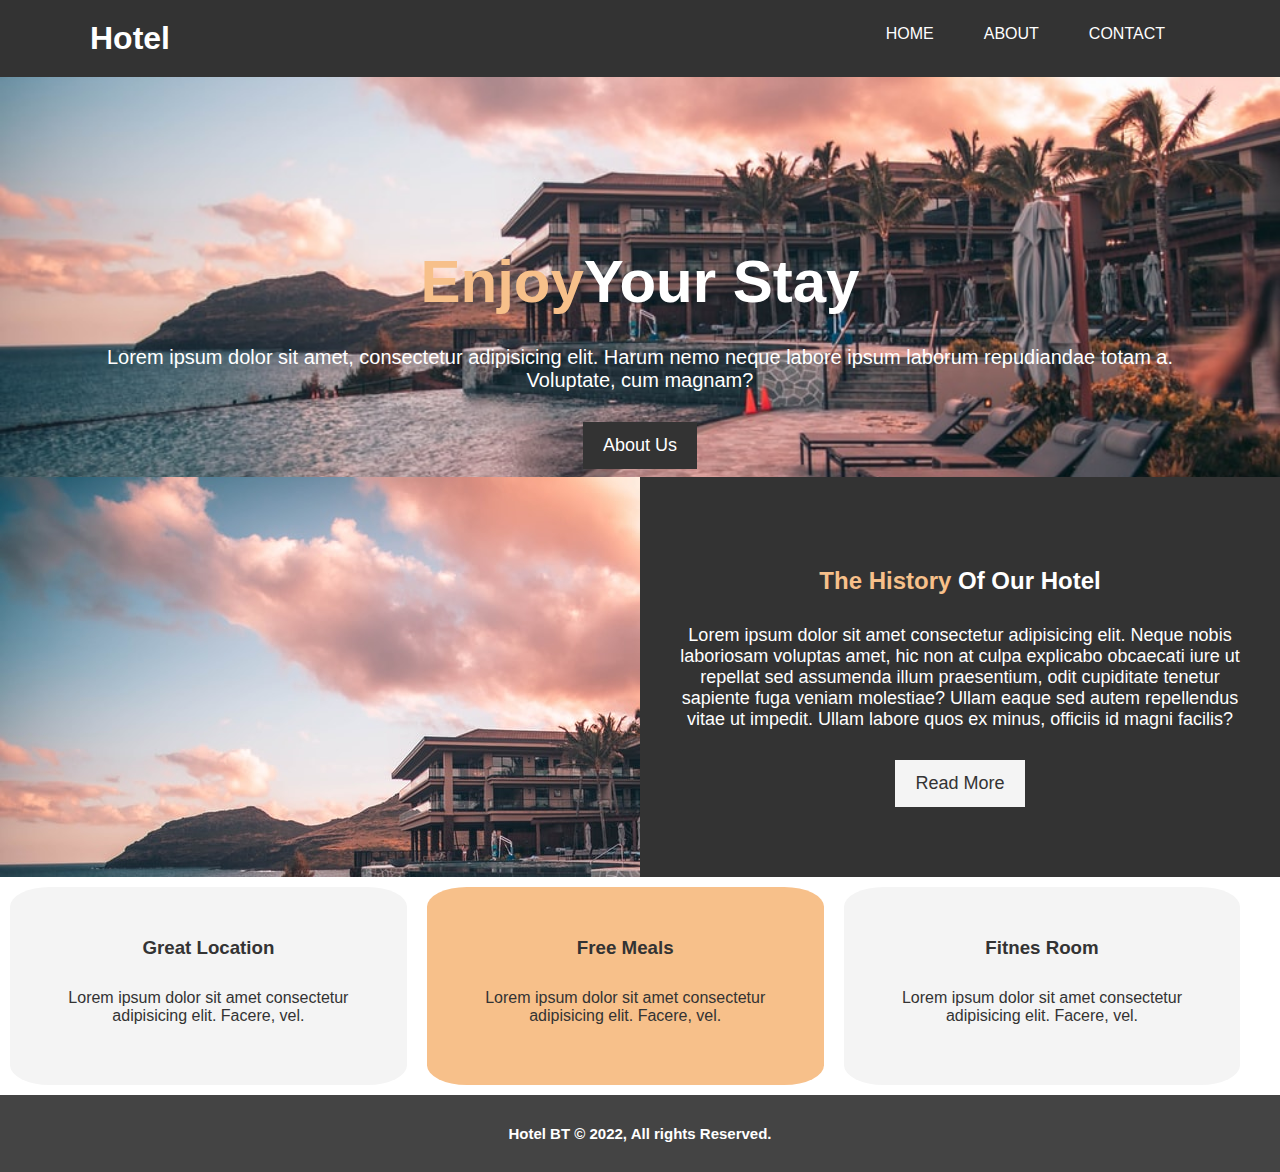
<file: index.html>
<!DOCTYPE html>
<html lang="en">

<head>
    <meta charset="UTF-8">
    <meta http-equiv="X-UA-Compatible" content="IE=edge">
    <meta name="viewport" content="width=device-width, initial-scale=1.0">
    <link rel="stylesheet" href="./main.css">
    <link rel="stylesheet" href="https://use.fontawesome.com/releases/v5.15.3/css/all.css"
        integrity="sha384-SZXxX4whJ79/gErwcOYf+zWLeJdY/qpuqC4cAa9rOGUstPomtqpuNWT9wdPEn2fk" crossorigin="anonymous">
    <title>Hotel | Website</title>
</head>

<body>
    <header>
        <nav id="navbar">
            <div class="container">
                <h1 class="logo"><a href="#"></a> Hotel</h1>
                <ul>
                    <li><a href="#" class="current">HOME</a></li>
                    <li><a href="about.html">ABOUT</a></li>
                    <li><a href="contact.html">CONTACT</a></li>
                </ul>
            </div>
        </nav>
        <div id="showcase">
            <div class="container">
                <div class="showcase-content">
                    <h1><span class="text-primary">Enjoy</span>Your Stay</h1>
                    <p>Lorem ipsum dolor sit amet, consectetur adipisicing elit. Harum nemo neque labore ipsum laborum
                        repudiandae totam a. Voluptate, cum magnam?
                    </p>
                    <a href="about.html" class="btn">About Us</a>
                </div>
            </div>
        </div>
    </header>
    <section id="home-info" class="bg-dark">
        <div class="info-img"></div>
        <div class="info-content">
            <h2><span class="text-primary">The History</span> Of Our Hotel</h2>
            <p>Lorem ipsum dolor sit amet consectetur adipisicing elit. Neque nobis laboriosam voluptas amet, hic non at
                culpa explicabo obcaecati iure ut repellat sed assumenda illum praesentium, odit cupiditate tenetur
                sapiente
                fuga veniam molestiae? Ullam eaque sed autem repellendus vitae ut impedit. Ullam labore quos ex minus,
                officiis id magni facilis?
            </p>
            <a href="about.html" class="btn btn-light">Read More</a>
        </div>
    </section>
    <section id="features">
        <div class="box bg-light">
            <i class="fas fa-hotel fa-3x"></i>
            <h3>Great Location</h3>
            <p>Lorem ipsum dolor sit amet consectetur adipisicing elit. Facere, vel.</p>
        </div>
        <div class="box bg-primary">
            <i class="fas fa-utensils fa-3x"></i>
            <h3>Free Meals</h3>
            <p>Lorem ipsum dolor sit amet consectetur adipisicing elit. Facere, vel.</p>
        </div>
        <div class="box bg-light">
            <i class="fas fa-dumbbell fa-3x"></i>
            <h3> Fitnes Room</h3>
            <p>Lorem ipsum dolor sit amet consectetur adipisicing elit. Facere, vel.</p>
        </div>
    </section>
    <div class="clr"></div>
    <footer id="main-footer">
        <p>Hotel BT &copy; 2022, All rights Reserved.</p>
    </footer>
    
</body>

</html>
</file>
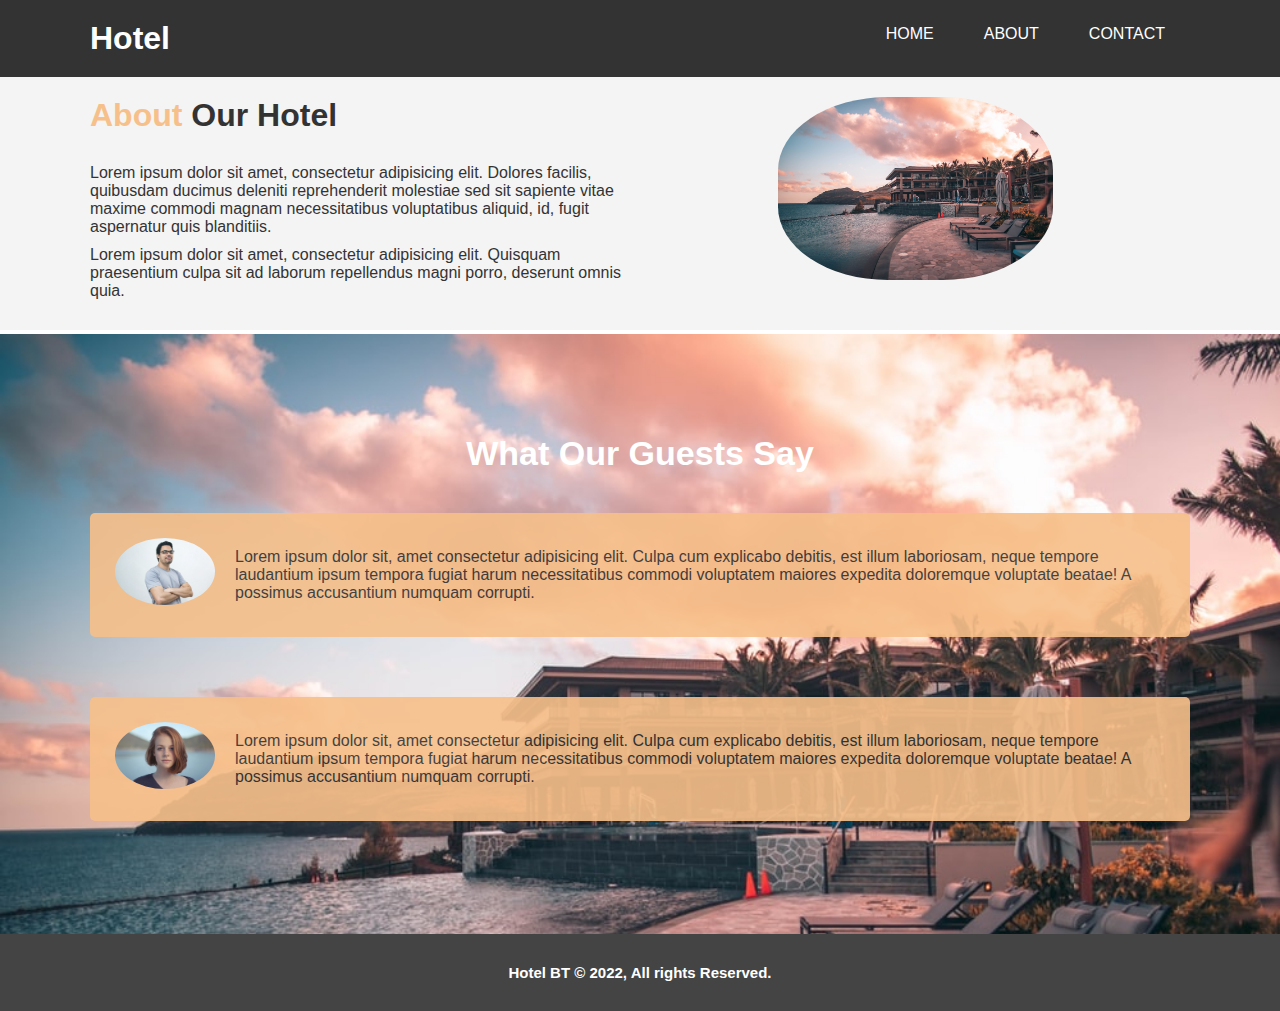
<file: about.html>
<!DOCTYPE html>
<html lang="en">

<head>
    <meta charset="UTF-8">
    <meta http-equiv="X-UA-Compatible" content="IE=edge">
    <meta name="viewport" content="width=device-width, initial-scale=1.0">
    <link rel="stylesheet" href="./main.css">
    <title>Hotel | Website</title>
</head>

<body>
    <header>
        <nav id="navbar">
            <div class="container">
                <h1 class="logo"><a href="#"></a> Hotel</h1>
                <ul>
                    <li><a href="index.html">HOME</a></li>
                    <li><a href="about.html">ABOUT</a></li>
                    <li><a href="contact.html">CONTACT</a></li>
                </ul>
            </div>
        </nav>
    </header>

    <section id="about-info" class="bg-light">
        <div class="container">
            <div class="info-left">
                <h1><span class="text-primary">About</span> Our Hotel</h1>
                <p>Lorem ipsum dolor sit amet, consectetur adipisicing elit. Dolores facilis, quibusdam ducimus deleniti
                    reprehenderit molestiae sed sit sapiente vitae maxime commodi magnam necessitatibus voluptatibus
                    aliquid, id, fugit aspernatur quis blanditiis.</p>
                <p>Lorem ipsum dolor sit amet, consectetur adipisicing elit. Quisquam praesentium culpa sit ad laborum
                    repellendus magni porro, deserunt omnis quia.</p>
            </div>
            <div class="info-right">
                <img src="./img/pic11.jpg" alt="IMG">
            </div>
        </div>
    </section>
    <div class="clr"></div>


    <section id="testimonials">
        <div class="container">
            <h2>What Our Guests Say</h2>

            <div class="testimonial bg-primary">
                <img src="./img/person1.jpg" alt="IMG">
                <p>Lorem ipsum dolor sit, amet consectetur adipisicing elit. Culpa cum explicabo debitis, est illum
                    laboriosam, neque tempore laudantium ipsum tempora fugiat harum necessitatibus commodi voluptatem
                    maiores expedita doloremque voluptate beatae! A possimus accusantium numquam corrupti.
                </p>
            </div>
            <div class="testimonial bg-primary">
                <img src="./img/person2.jpg" alt="IMG">
                <p>Lorem ipsum dolor sit, amet consectetur adipisicing elit. Culpa cum explicabo debitis, est illum
                    laboriosam, neque tempore laudantium ipsum tempora fugiat harum necessitatibus commodi voluptatem
                    maiores expedita doloremque voluptate beatae! A possimus accusantium numquam corrupti.
                </p>
            </div>


        </div>
    </section>

    <footer id="main-footer">
        <p>Hotel BT &copy; 2022, All rights Reserved.</p>
    </footer>
</body>

</html>
</file>
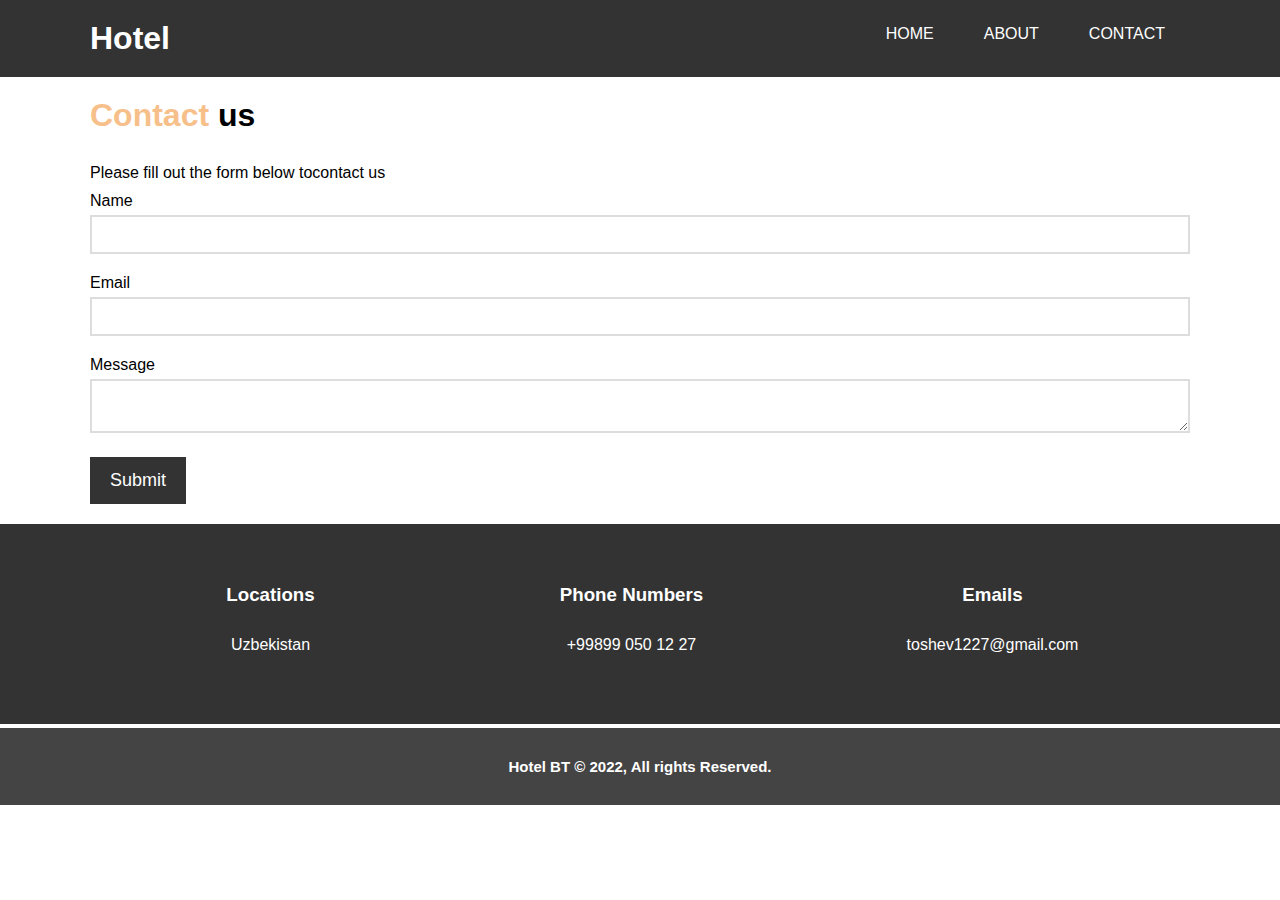
<file: contact.html>
<!DOCTYPE html>
<html lang="en">

<head>
    <meta charset="UTF-8">
    <meta http-equiv="X-UA-Compatible" content="IE=edge">
    <meta name="viewport" content="width=device-width, initial-scale=1.0">
    <link rel="stylesheet" href="./main.css">
    <link rel="stylesheet" href="https://use.fontawesome.com/releases/v5.15.3/css/all.css"
        integrity="sha384-SZXxX4whJ79/gErwcOYf+zWLeJdY/qpuqC4cAa9rOGUstPomtqpuNWT9wdPEn2fk" crossorigin="anonymous">
    <title>Hotel | Website</title>
</head>

<body>
    <header>
        <nav id="navbar">
            <div class="container">
                <h1 class="logo"><a href="#"></a> Hotel</h1>
                <ul>
                    <li><a href="index.html">HOME</a></li>
                    <li><a href="about.html">ABOUT</a></li>
                    <li><a href="contact.html">CONTACT</a></li>
                </ul>
            </div>
        </nav>
    </header>

    <section id="contact-form">
        <div class="container">
            <h1><span class="text-primary">Contact</span> us</h1>
            <p>Please fill out the form below tocontact us</p>
            <form>
                <div class="form-group">
                    <label for="name">Name</label>
                    <input type="text" name="name" id="name">
                </div>
                <div class="form-group">
                    <label for="email">Email</label>
                    <input type="text" name="email" id="email">
                </div>
                <div class="form-group">
                    <label for="message">Message</label>
                    <textarea type="text" name="message" id="message"></textarea>
                </div>
                <button class="btn">Submit</button>
            </form>
        </div>
    </section>

    <section id="contact-info" class="bg-dark">
        <div class="container">
            <div class="box">
                <i class="fas fa-hotel fa-3x"></i>
                <h3>Locations </h3>
                <p>Uzbekistan</p>
            </div>
            <div class="box">
                <i class="fas fa-phone fa-3x"></i>
                <h3>Phone Numbers </h3>
                <p>+99899 050 12 27</p>
            </div>
            <div class="box">
                <i class="fas fa-hotel fa-3x"></i>
                <h3>Emails </h3>
                <p>toshev1227@gmail.com</p>
            </div>
        </div>
    </section>

    <div class="clr"></div>

    <footer id="main-footer">
        <p>Hotel BT &copy; 2022, All rights Reserved.</p>
    </footer>
</body>

</html>
</file>
<file: main.css>
/* reset */
* {
  margin: 0;
  padding: 0;
  box-sizing: border-box;
}

/* main styling */
html,
body {
  font-family: sans-serif;
}

a {
  color: #333;
  text-decoration: none;
}

h1,
h2,
h3 {
  padding-bottom: 20px;
}

p {
  margin: 10px 0;
}

#navbar {
  background-color: #333;
  color: #fff;
  overflow: auto;
}

#navbar a {
  color: #fff;
}

#navbar h1 {
  float: left;
  padding-top: 20px;
}

#navbar ul {
  float: right;
  list-style: none;
}

#navbar ul li {
  float: left;
  padding: 25px;
}

#navbar ul li:hover,
#navbar ul li.current {
  background-color: #444;
  color: #f7c08a;
}

.container {
  max-width: 1100px;
  margin: auto;
}

.text-primary {
  color: #f7c08a;
}

.lead {
  font-size: 20px;
}

.btn {
  font-size: 18px;
  display: inline-block;
  color: #fff;
  background-color: #333;
  padding: 13px 20px;
  border: none;
  cursor: pointer;
}

.btn:hover {
  background-color: #f7c08a;
  color: #333;
}

.btn-light {
  background-color: #f4f4f4;
  color: #333;
}

.btn-dark {
  background-color: #333;
  color: #fff;
}

.bg-dark {
  background-color: #333;
  color: #fff;
}

.bg-light {
  background-color: #f4f4f4;
  color: #333;
}

.bg-primary {
  background-color: #f7c08a;
  color: #333;
}
.clr {
  clear: both;
}

/* Showcase section */
#showcase {
  background-image: url(./img/pic11.jpg);
  background-repeat: no-repeat;
  background-position: center;
  background-size: cover;
  height: 400px;
}

#showcase .showcase-content {
  text-align: center;
  color: #fff;
  padding-top: 170px;
}
#showcase h1 {
  font-size: 60px;
}
#showcase p {
  padding-bottom: 20px;
  font-size: 20px;
}

#home-info {
  height: 400px;
}

#home-info .info-img {
  float: left;
  width: 50%;
  height: 100%;
  background-image: url(./img/pic11.jpg);
}

#home-info .info-content {
  float: right;
  width: 50%;
  height: 100%;
  text-align: center;
  padding: 90px 30px;
}

#home-info .info-content p {
  padding-bottom: 20px;
  font-size: 18px;
}

/* features section */

.box {
  margin: 10px;
  border-radius: 10%;
  width: 31%;
  padding: 50px;
  float: left;
  text-align: center;
}

.box i {
  margin-bottom: 10px;
}

#main-footer {
  text-align: center;
  background-color: #444;
  color: #fff;
  padding: 20px;
  font-size: 15px;
  font-weight: bold;
}

/* About us page */

#about-info {
  padding: 20px 0;
  display: inline-block;
  width: 100%;
}
#about-info .info-right {
  float: left;
  width: 50%;
  min-height: 100%;
}

#about-info .info-right img {
  display: block;
  margin: auto;
  width: 50%;
  height: 50%;
  border-radius: 40%;
}

#about-info .info-left {
  float: left;
  width: 50%;
  min-height: 100%;
}

/* testimonials sections */

#testimonials {
  height: 600px;
  padding-top: 100px;
  background-image: url("../img/pic11.jpg");
  background-repeat: no-repeat;
  background-size: cover;
}

#testimonials h2 {
  color: #fff;
  text-align: center;
  padding-bottom: 40px;
  font-size: 34px;
}

#testimonials .testimonial {
  padding: 25px;
  margin-bottom: 60px;
  border-radius: 5px;
  opacity: 0.9;
}

#testimonials .testimonial img {
  width: 100px;
  float: left;
  margin-right: 20px;
  border-radius: 50%;
}

/* Contact section */
#contact-form {
  padding: 20px 0;
}

#contact-form h1 {
  font-size: 32px;
}

#contact-form .form-group {
  margin-bottom: 20px;
}

#contact-form label {
  display: block;
  margin-bottom: 5px;
}

#contact-form input,
#contact-form textarea {
  width: 100%;
  padding: 10px;
  border: 2px solid #ddd;
}
#contact-info {
  display: inline-block;
  width: 100%;
}
</file>
